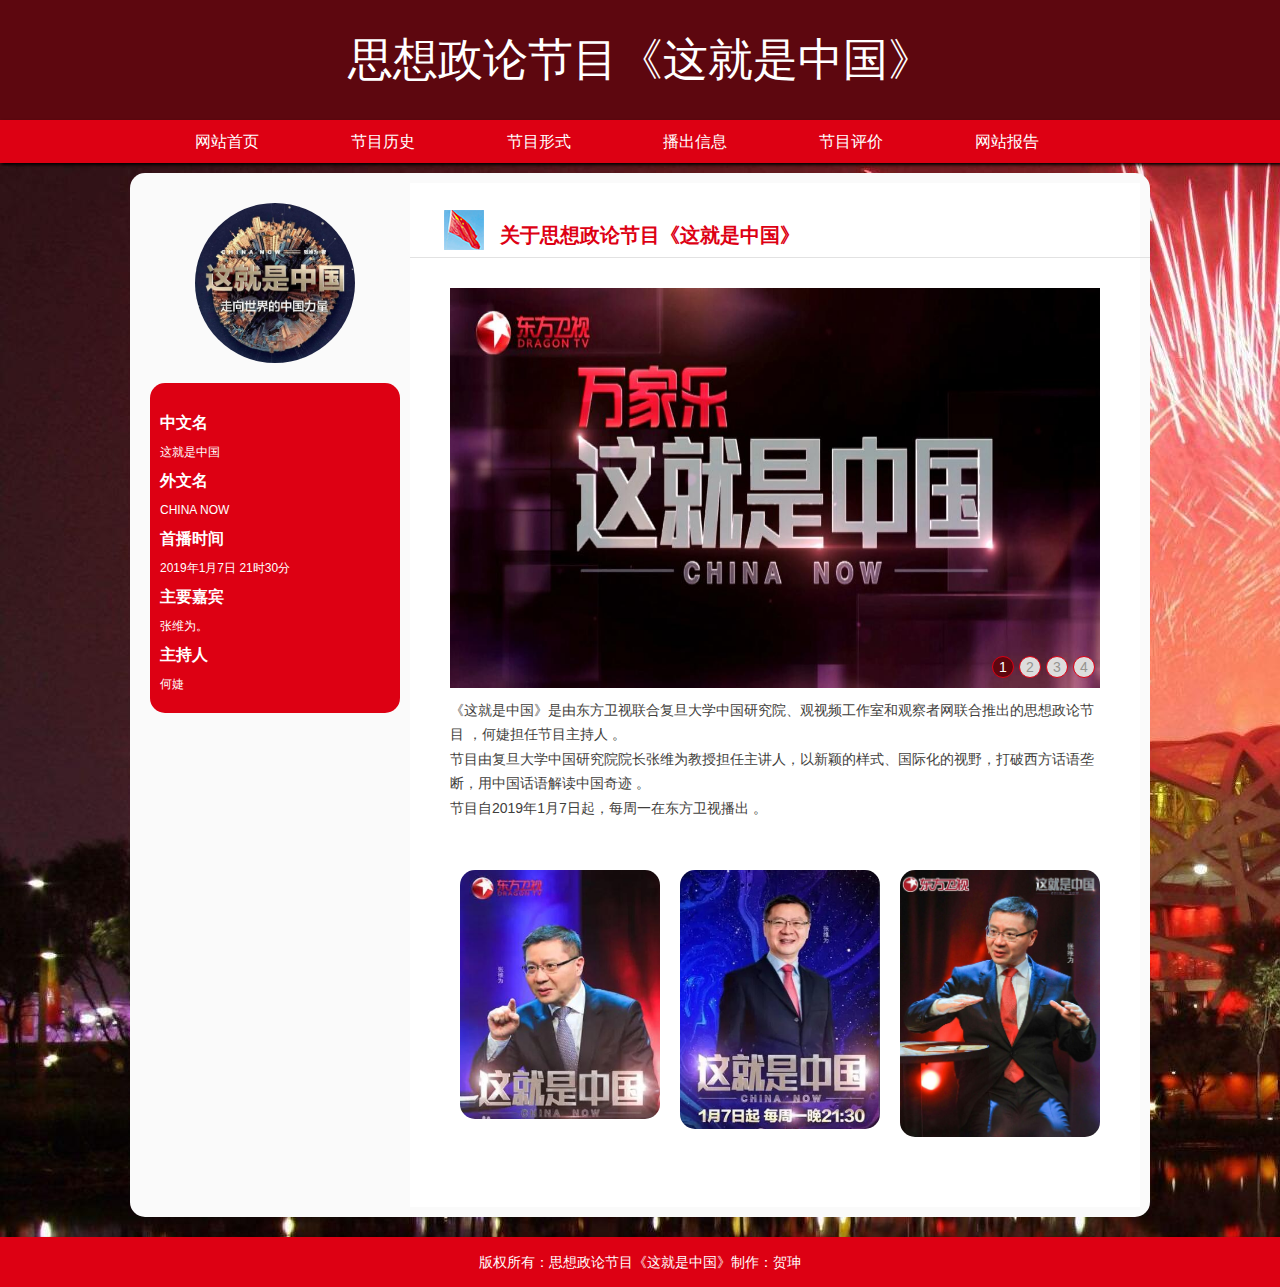
<file: index.html>
<!DOCTYPE html>
<html>
<head>
<meta http-equiv="Content-Type" content="text/html; charset=utf-8" />
<title>思想政论节目《这就是中国》</title>
<link href="css/styles.css" rel="stylesheet">
</head>
<body>
<div class="head_t"> <a href="index.html">思想政论节目《这就是中国》</a> </div>
<header>
  <nav id="nav">
    <ul>
      <li><a href="index.html">网站首页</a></li>
      <li><a href="page1.html">节目历史</a></li>
      <li><a href="page2.html">节目形式</a></li>
      <li><a href="page3.html">播出信息</a></li>
      <li><a href="page4.html">节目评价</a></li>
      <li><a href="page5.html">网站报告</a></li>
    </ul>
  </nav>
</header>
<div class="mainContent">
  <aside>
    <div class="avatar"> <a href="#"><span>思想政论节目《这就是中国》</span></a> </div>
    <section class="topspaceinfo">
      <h1>中文名 </h1>
      <p>这就是中国</p>
      <h1>外文名 </h1>
      <p>CHINA NOW</p>
      <h1>首播时间 </h1>
      <p>2019年1月7日 21时30分 </p>
      <h1>主要嘉宾 </h1>
      <p>张维为。 </p>
      <h1>主持人 </h1>
      <p>何婕 </p>
    </section>
  </aside>
  <div class="blogitem">
    <article>
      <h2 class="title"><a href="#">关于思想政论节目《这就是中国》</a></h2>
      <ul class="text">
        <script type="text/javascript" src="js/lb.js"></script>
        <div class="banner">
          <div class="wrap" id="wrap">
            <ul id="pic">
              <li><img src="images/home.jpg" alt=""></li>
              <li><img src="images/home2.jpg" alt=""></li>
              <li><img src="images/home3.jpg" alt=""></li>
              <li><img src="images/home4.jpg" alt=""></li>
            </ul>
            <ol id="list">
              <li class="on">1</li>
              <li>2</li>
              <li>3</li>
              <li>4</li>
            </ol>
          </div>
        </div>
        <p>《这就是中国》是由东方卫视联合复旦大学中国研究院、观视频工作室和观察者网联合推出的思想政论节目  ，何婕担任节目主持人 。</p>
        <p>
节目由复旦大学中国研究院院长张维为教授担任主讲人，以新颖的样式、国际化的视野，打破西方话语垄断，用中国话语解读中国奇迹 。</p>
        <p>
节目自2019年1月7日起，每周一在东方卫视播出 。 </p>
        <p></p>
        <p></p>
        <section class="zxzp">
          <ul>
            <li><a href="#"><img src="images/01.jpg"></a></li>
            <li><a href="#"><img src="images/02.jpg"></a></li>
            <li><a href="#"><img src="images/03.jpg"></a></li>
          </ul>
        </section>
      </ul>
    </article>
  </div>
</div>
<footer>
  <div class="Copyright">
    <p>版权所有：思想政论节目《这就是中国》制作：贺珅</p>
  </div>
</footer>
</body>
</html>
</file>
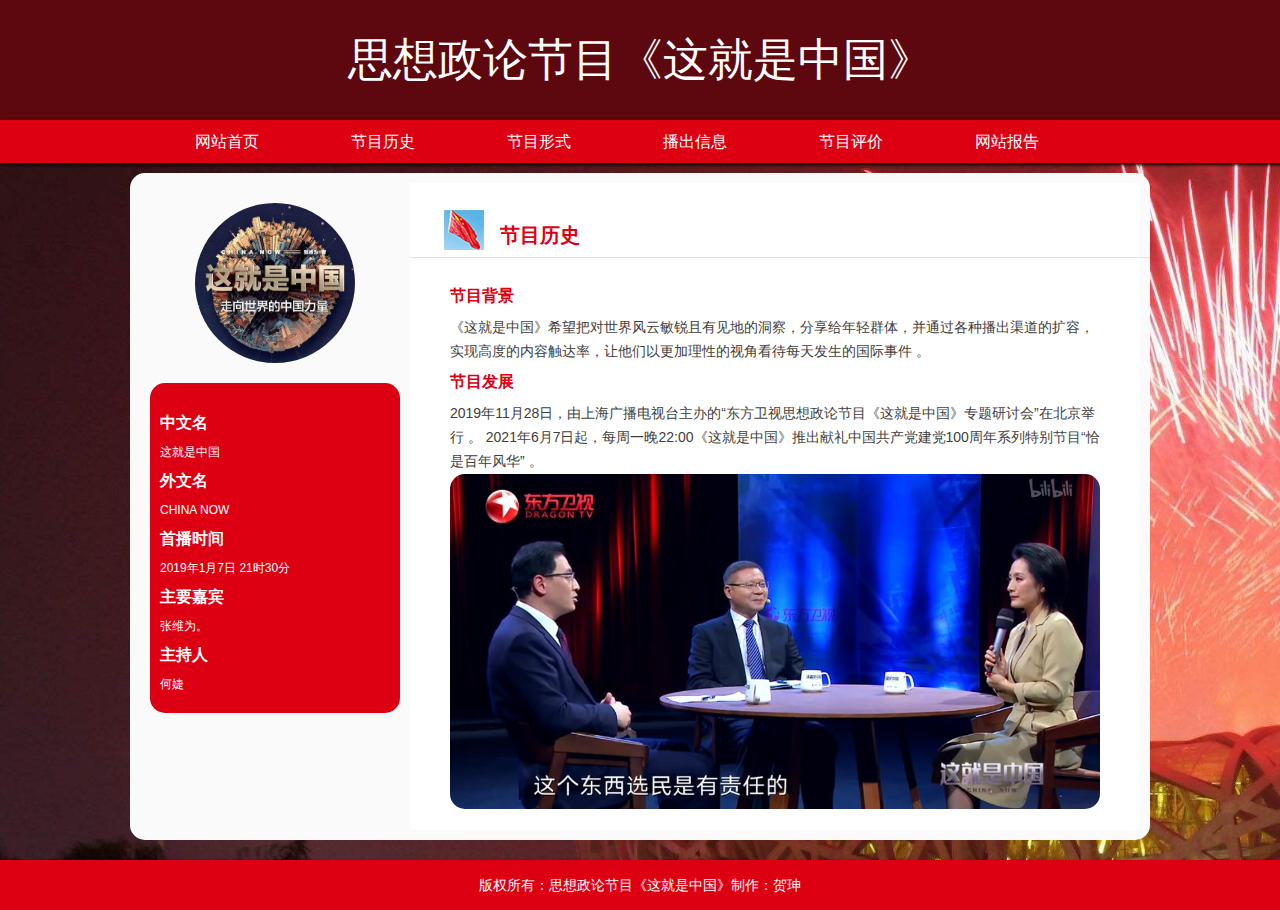
<file: page1.html>
<!DOCTYPE html>
<html>
<head>
<meta http-equiv="Content-Type" content="text/html; charset=utf-8" />
<title>思想政论节目《这就是中国》</title>
<link href="css/styles.css" rel="stylesheet">
</head>
<body>
<div class="head_t"> <a href="index.html">思想政论节目《这就是中国》</a> </div>
<header>
  <nav id="nav">
    <ul>
      <li><a href="index.html">网站首页</a></li>
      <li><a href="page1.html">节目历史</a></li>
      <li><a href="page2.html">节目形式</a></li>
      <li><a href="page3.html">播出信息</a></li>
      <li><a href="page4.html">节目评价</a></li>
      <li><a href="page5.html">网站报告</a></li>
    </ul>
  </nav>
</header>
<div class="mainContent">
  <aside>
    <div class="avatar"> <a href="#"><span>思想政论节目《这就是中国》</span></a> </div>
    <section class="topspaceinfo">
      <h1>中文名 </h1>
      <p>这就是中国</p>
      <h1>外文名 </h1>
      <p>CHINA NOW</p>
      <h1>首播时间 </h1>
      <p>2019年1月7日 21时30分 </p>
      <h1>主要嘉宾 </h1>
      <p>张维为。 </p>
      <h1>主持人 </h1>
      <p>何婕 </p>
    </section>
  </aside>
  <div class="blogitem">
    <article>
      <h2 class="title"><a href="#">节目历史</a></h2>
      <ul class="text">
        <p><strong>节目背景</strong></p>
        <p> 《这就是中国》希望把对世界风云敏锐且有见地的洞察，分享给年轻群体，并通过各种播出渠道的扩容，实现高度的内容触达率，让他们以更加理性的视角看待每天发生的国际事件   。</p>
        <p> <strong>节目发展</strong></p>
        <p> 2019年11月28日，由上海广播电视台主办的“东方卫视思想政论节目《这就是中国》专题研讨会”在北京举行  。
          2021年6月7日起，每周一晚22:00《这就是中国》推出献礼中国共产党建党100周年系列特别节目“恰是百年风华”  。</p>
        <p class="textimg"><img src="images/text01.jpg"></p>
        <p></p>
        <p></p>
      </ul>
    </article>
  </div>
</div>
<footer>
  <div class="Copyright">
    <p>版权所有：思想政论节目《这就是中国》制作：贺珅</p>
  </div>
</footer>
</body>
</html>
</file>
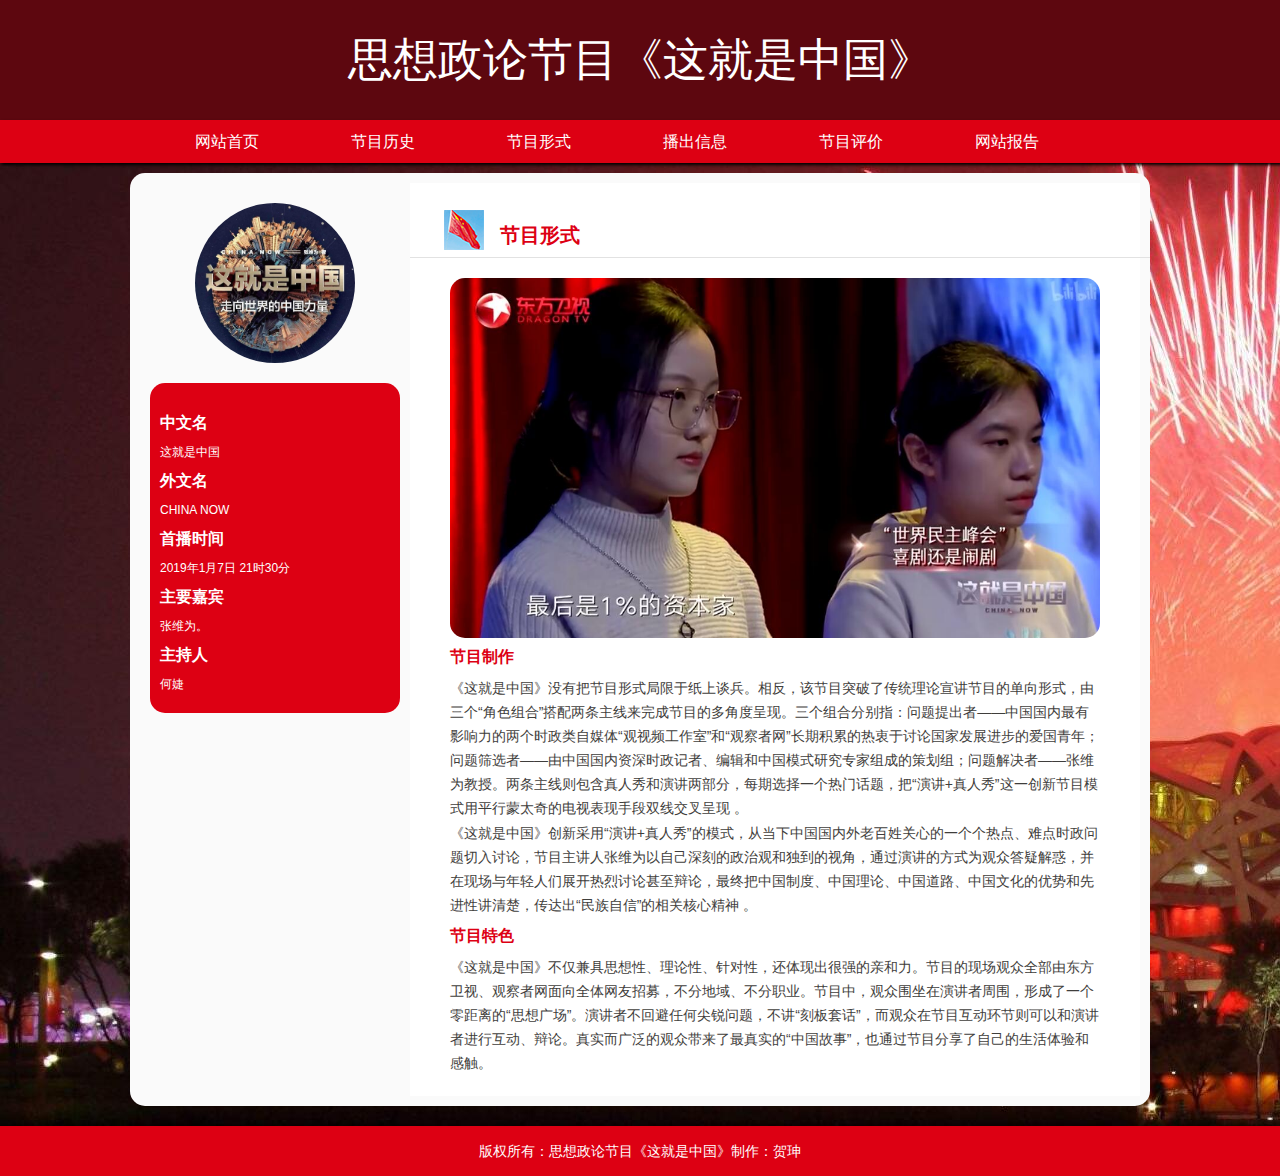
<file: page2.html>
<!DOCTYPE html>
<html>
<head>
<meta http-equiv="Content-Type" content="text/html; charset=utf-8" />
<title>思想政论节目《这就是中国》</title>
<link href="css/styles.css" rel="stylesheet">
</head>
<body>
<div class="head_t"> <a href="index.html">思想政论节目《这就是中国》</a> </div>
<header>
  <nav id="nav">
    <ul>
      <li><a href="index.html">网站首页</a></li>
      <li><a href="page1.html">节目历史</a></li>
      <li><a href="page2.html">节目形式</a></li>
      <li><a href="page3.html">播出信息</a></li>
      <li><a href="page4.html">节目评价</a></li>
      <li><a href="page5.html">网站报告</a></li>
    </ul>
  </nav>
</header>
<div class="mainContent">
  <aside>
    <div class="avatar"> <a href="#"><span>思想政论节目《这就是中国》</span></a> </div>
    <section class="topspaceinfo">
      <h1>中文名 </h1>
      <p>这就是中国</p>
      <h1>外文名 </h1>
      <p>CHINA NOW</p>
      <h1>首播时间 </h1>
      <p>2019年1月7日 21时30分 </p>
      <h1>主要嘉宾 </h1>
      <p>张维为。 </p>
      <h1>主持人 </h1>
      <p>何婕 </p>
    </section>
  </aside>
  <div class="blogitem">
    <article>
      <h2 class="title"><a href="#">节目形式</a></h2>
      <ul class="text">
        <p class="textimg"><img src="images/text02.jpg"></p>
        <p><strong>节目制作</strong> </p>
        <p> 《这就是中国》没有把节目形式局限于纸上谈兵。相反，该节目突破了传统理论宣讲节目的单向形式，由三个“角色组合”搭配两条主线来完成节目的多角度呈现。三个组合分别指：问题提出者——中国国内最有影响力的两个时政类自媒体“观视频工作室”和“观察者网”长期积累的热衷于讨论国家发展进步的爱国青年；问题筛选者——由中国国内资深时政记者、编辑和中国模式研究专家组成的策划组；问题解决者——张维为教授。两条主线则包含真人秀和演讲两部分，每期选择一个热门话题，把“演讲+真人秀”这一创新节目模式用平行蒙太奇的电视表现手段双线交叉呈现 。</p>
        <p> 《这就是中国》创新采用“演讲+真人秀”的模式，从当下中国国内外老百姓关心的一个个热点、难点时政问题切入讨论，节目主讲人张维为以自己深刻的政治观和独到的视角，通过演讲的方式为观众答疑解惑，并在现场与年轻人们展开热烈讨论甚至辩论，最终把中国制度、中国理论、中国道路、中国文化的优势和先进性讲清楚，传达出“民族自信”的相关核心精神  。</p>
        <p> <strong>节目特色</strong></p>
        <p> 《这就是中国》不仅兼具思想性、理论性、针对性，还体现出很强的亲和力。节目的现场观众全部由东方卫视、观察者网面向全体网友招募，不分地域、不分职业。节目中，观众围坐在演讲者周围，形成了一个零距离的“思想广场”。演讲者不回避任何尖锐问题，不讲“刻板套话”，而观众在节目互动环节则可以和演讲者进行互动、辩论。真实而广泛的观众带来了最真实的“中国故事”，也通过节目分享了自己的生活体验和感触。</p>
        <p></p>
        <p></p>
        <p></p>
      </ul>
    </article>
  </div>
</div>
<footer>
  <div class="Copyright">
    <p>版权所有：思想政论节目《这就是中国》制作：贺珅</p>
  </div>
</footer>
</body>
</html>
</file>
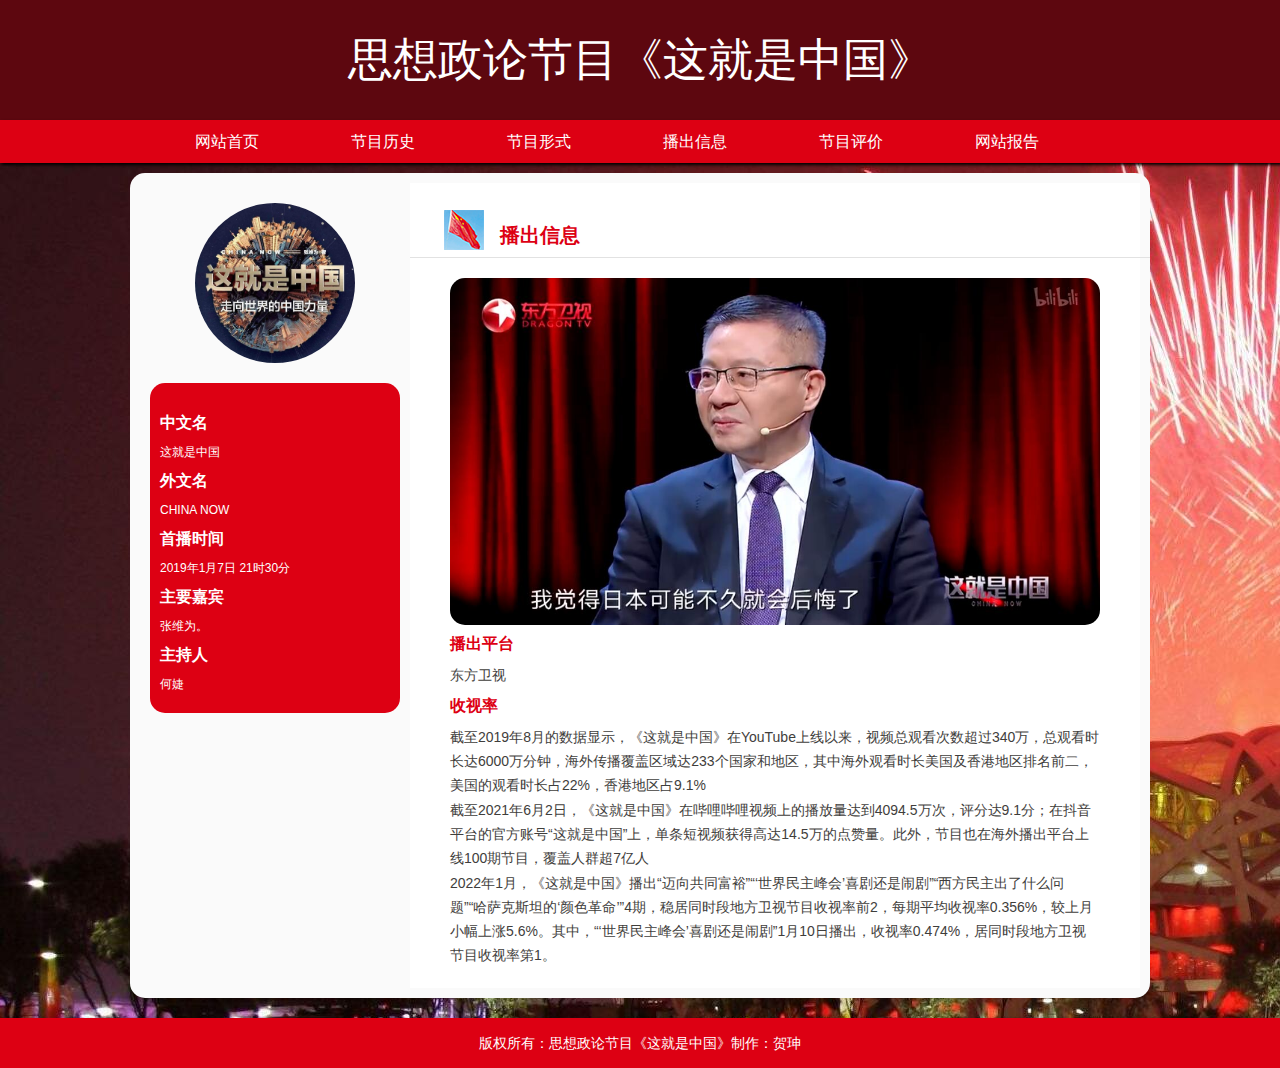
<file: page3.html>
<!DOCTYPE html>
<html>
<head>
<meta http-equiv="Content-Type" content="text/html; charset=utf-8" />
<title>思想政论节目《这就是中国》</title>
<link href="css/styles.css" rel="stylesheet">
</head>
<body>
<div class="head_t"> <a href="index.html">思想政论节目《这就是中国》</a> </div>
<header>
  <nav id="nav">
    <ul>
      <li><a href="index.html">网站首页</a></li>
      <li><a href="page1.html">节目历史</a></li>
      <li><a href="page2.html">节目形式</a></li>
      <li><a href="page3.html">播出信息</a></li>
      <li><a href="page4.html">节目评价</a></li>
      <li><a href="page5.html">网站报告</a></li>
    </ul>
  </nav>
</header>
<div class="mainContent">
  <aside>
    <div class="avatar"> <a href="#"><span>思想政论节目《这就是中国》</span></a> </div>
    <section class="topspaceinfo">
      <h1>中文名 </h1>
      <p>这就是中国</p>
      <h1>外文名 </h1>
      <p>CHINA NOW</p>
      <h1>首播时间 </h1>
      <p>2019年1月7日 21时30分 </p>
      <h1>主要嘉宾 </h1>
      <p>张维为。 </p>
      <h1>主持人 </h1>
      <p>何婕 </p>
    </section>
  </aside>
  <div class="blogitem">
    <article>
      <h2 class="title"><a href="#">播出信息</a></h2>
      <ul class="text">
        <p class="textimg"><img src="images/text03.jpg"></p>
        <p><strong>播出平台</strong> </p>
        <p>东方卫视 </p>
        <p><strong>收视率</strong></p>
        <p> 截至2019年8月的数据显示，《这就是中国》在YouTube上线以来，视频总观看次数超过340万，总观看时长达6000万分钟，海外传播覆盖区域达233个国家和地区，其中海外观看时长美国及香港地区排名前二，美国的观看时长占22%，香港地区占9.1% </p>
        <p> 截至2021年6月2日，《这就是中国》在哔哩哔哩视频上的播放量达到4094.5万次，评分达9.1分；在抖音平台的官方账号“这就是中国”上，单条短视频获得高达14.5万的点赞量。此外，节目也在海外播出平台上线100期节目，覆盖人群超7亿人 </p>
        <p> 2022年1月，《这就是中国》播出“迈向共同富裕”“‘世界民主峰会’喜剧还是闹剧”“西方民主出了什么问题”“哈萨克斯坦的‘颜色革命’”4期，稳居同时段地方卫视节目收视率前2，每期平均收视率0.356%，较上月小幅上涨5.6%。其中，“‘世界民主峰会’喜剧还是闹剧”1月10日播出，收视率0.474%，居同时段地方卫视节目收视率第1。</p>
        <p></p>
        <p></p>
        <p></p>
      </ul>
    </article>
  </div>
</div>
<footer>
  <div class="Copyright">
    <p>版权所有：思想政论节目《这就是中国》制作：贺珅</p>
  </div>
</footer>
</body>
</html>
</file>
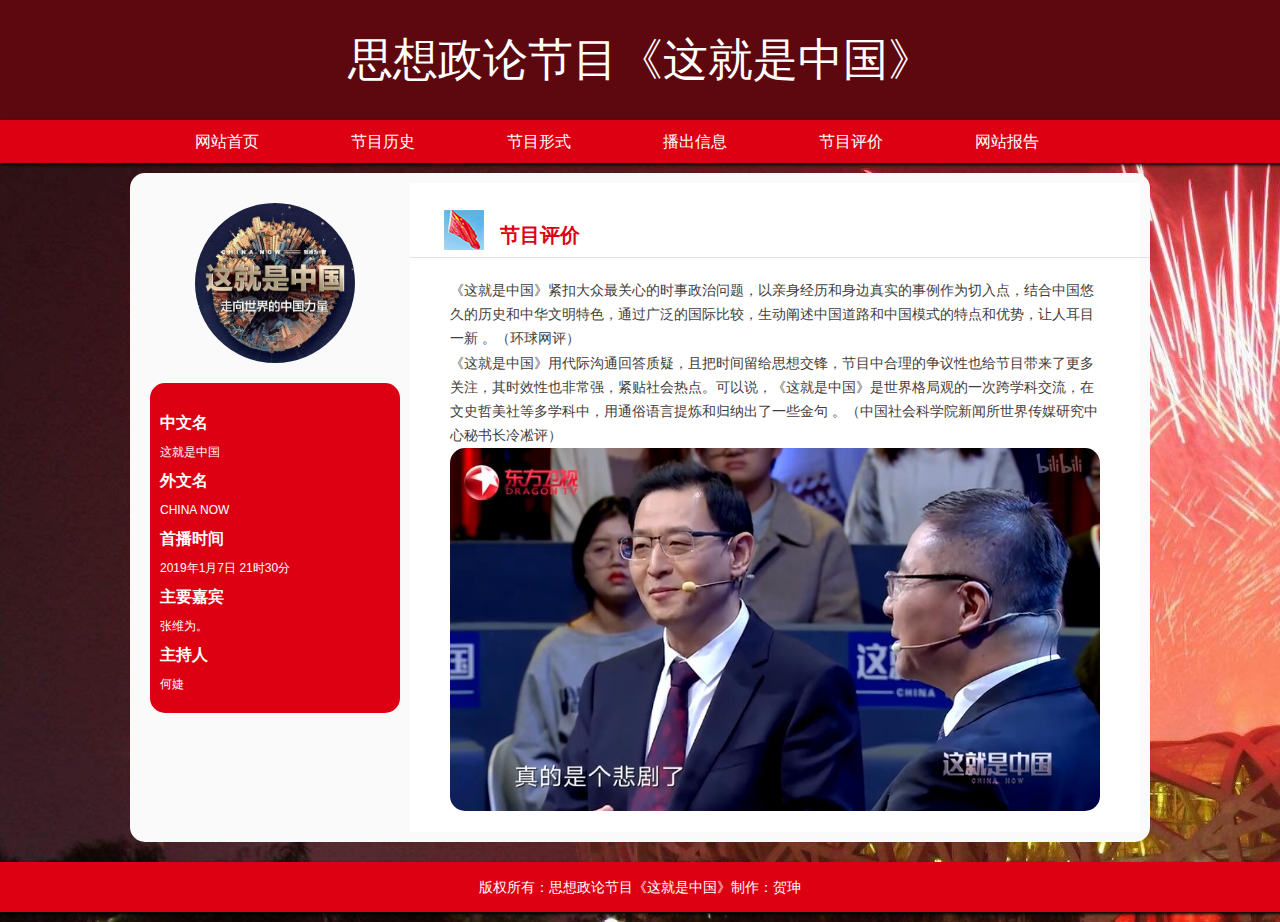
<file: page4.html>
<!DOCTYPE html>
<html>
<head>
<meta http-equiv="Content-Type" content="text/html; charset=utf-8" />
<title>思想政论节目《这就是中国》</title>
<link href="css/styles.css" rel="stylesheet">
</head>
<body>
<div class="head_t"> <a href="index.html">思想政论节目《这就是中国》</a> </div>
<header>
  <nav id="nav">
    <ul>
      <li><a href="index.html">网站首页</a></li>
      <li><a href="page1.html">节目历史</a></li>
      <li><a href="page2.html">节目形式</a></li>
      <li><a href="page3.html">播出信息</a></li>
      <li><a href="page4.html">节目评价</a></li>
      <li><a href="page5.html">网站报告</a></li>
    </ul>
  </nav>
</header>
<div class="mainContent">
  <aside>
    <div class="avatar"> <a href="#"><span>思想政论节目《这就是中国》</span></a> </div>
    <section class="topspaceinfo">
      <h1>中文名 </h1>
      <p>这就是中国</p>
      <h1>外文名 </h1>
      <p>CHINA NOW</p>
      <h1>首播时间 </h1>
      <p>2019年1月7日 21时30分 </p>
      <h1>主要嘉宾 </h1>
      <p>张维为。 </p>
      <h1>主持人 </h1>
      <p>何婕 </p>
    </section>
  </aside>
  <div class="blogitem">
    <article>
      <h2 class="title"><a href="#">节目评价</a></h2>
      <ul class="text">
        <p> 《这就是中国》紧扣大众最关心的时事政治问题，以亲身经历和身边真实的事例作为切入点，结合中国悠久的历史和中华文明特色，通过广泛的国际比较，生动阐述中国道路和中国模式的特点和优势，让人耳目一新  。（环球网评）</p>
        <p> 《这就是中国》用代际沟通回答质疑，且把时间留给思想交锋，节目中合理的争议性也给节目带来了更多关注，其时效性也非常强，紧贴社会热点。可以说，《这就是中国》是世界格局观的一次跨学科交流，在文史哲美社等多学科中，用通俗语言提炼和归纳出了一些金句 。（中国社会科学院新闻所世界传媒研究中心秘书长冷凇评）</p>
        <p></p>
        <p class="textimg"><img src="images/text04.jpg"></p>
        <p></p>
        <p></p>
        <p></p>
      </ul>
    </article>
  </div>
</div>
<footer>
  <div class="Copyright">
    <p>版权所有：思想政论节目《这就是中国》制作：贺珅</p>
    <p></p>
  </div>
</footer>
</body>
</html>
</file>
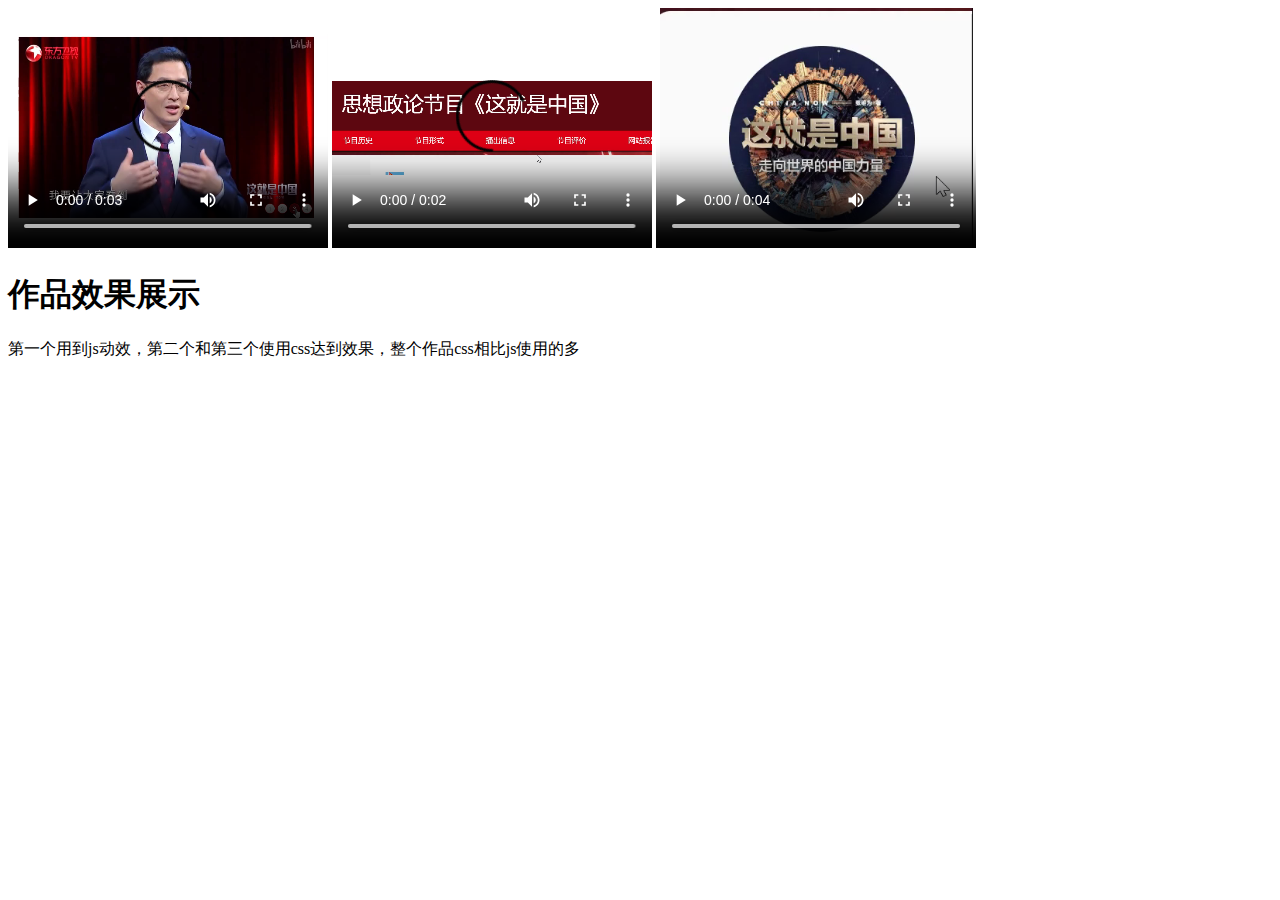
<file: page5.html>
<!DOCTYPE html>
<html lang="en">

<head>
    <meta charset="UTF-8">
    <meta http-equiv="X-UA-Compatible" content="IE=edge">
    <meta name="viewport" content="width=device-width, initial-scale=1.0">
    <title>Document</title>
</head>

<body>
    <video width="320" height="240" controls>
        <source src="video2.mp4" type="video/mp4">
        您的浏览器不支持播放该视频
    </video>
    <video width="320" height="240" controls>
        <source src="video1.mp4" type="video/mp4">
        您的浏览器不支持播放该视频
    </video>
    <video width="320" height="240" controls>
        <source src="video3.mp4" type="video/mp4">
        您的浏览器不支持播放该视频
    </video>
    <h1>作品效果展示</h1>
    <p>第一个用到js动效，第二个和第三个使用css达到效果，整个作品css相比js使用的多</p>
</body>

</html>
</file>
<file: css/styles.css>
@charset "gb2312";
/* CSS Document */
* { margin: 0; padding: 0 }
body { background:  url(../images/bj.jpg) fixed no-repeat  #000; font: 12px "����", "Arial Narrow", HELVETICA; color: #3F3E3C; line-height: 1.5; }
img { border: 0; vertical-align: middle;  }
p { display: block; }
ul { list-style: none; }
li{ list-style-type:none}
.fr{ float:right}
.p10{ padding:10px;}
a { color: #a6a6a6; text-decoration: none; transition: All 0.5s ease; -webkit-transition: All 0.5s ease; -moz-transition: All 0.5s ease; -o-transition: All 0.5s ease; }
a:hover { color: #000; }
.blank { height: 5px; overflow: hidden; width: 100%; margin: auto; clear: both }

.head_t {  width: 100%; height: auto;margin:auto; padding-bottom:0px; background:#5d070f;font-size: 45px; line-height:120px; text-align:center; font-family:����; }
.head_t a { color: #fff; }
.head_t a:hover {color: #5d070f; }


/* nav */
header { width: 100%; height: 43px; margin:auto; background: -webkit-gradient(linear, 78% 100%, 78% 41%, from(#dd0013), to(#dd0013)); box-shadow: #000 2px 2px 3px }
header nav { margin: 0 auto; width: 980px; text-align: center }
header nav ul li { line-height: 43px; display: block }
header nav ul li a { font-size:16px; color: #fff; float: left;  padding: 0 45px; margin-right: 2px; }
header nav ul li a:hover, #nav_current { color: #fff; background: #5d070f; transform: skew(-1deg); -webkit-transform: skew(-1deg); -moz-transform: skew(-1deg); -o-transform: skew(-1deg); }
/* mainContent */
.mainContent { background: #fafafa; width: 1000px; padding:10px; margin:10px auto; overflow: hidden ;-moz-border-radius:15px;border-radius:15px; }
aside { width: 270px; float: left; }
.avatar { margin: 20px auto; width: 160px; height: 160px; border-radius: 160px; -moz-border-radius: 160px; -webkit-border-radius: 160px; overflow: hidden; }
.avatar a { display: block; padding-top: 97px; width: 160px; height: 63px; background: url(../images/photo.jpg) no-repeat; background-size: 160px 160px }
.avatar a span { display: block; margin-top: 63px; padding-top: 8px; width: 160px; height: 55px; text-align: center; font-size: 16px; line-height: 20px; color: #fff; background: rgba(0, 0, 0, .5); -webkit-transition: margin-top .2s ease-in-out; -moz-transition: margin-top .2s ease-in-out; -o-transition: margin-top .2s ease-in-out; transition: margin-top .2s ease-in-out; }
.avatar a:hover span { display: block; margin-top: 0; }
.topspaceinfo { background: #dd0013; padding: 20px 10px; margin-left:10px;  margin-right:10px; color: #fff;-moz-border-radius:15px;border-radius:15px; }
.topspaceinfo h1 { font-size: 16px; line-height: 40px }

aside section { display: block; overflow: hidden }
aside section h2 { background: #dd0013; color: #FFF; padding-left: 30px; height: 30px; line-height: 30px; font-size: 14px; }

.banner {	width: 100%;	height: 400px; margin:10px auto;	position: relative;overflow: hidden;}
.wrap {	height: 100%;	width: 100%;	position: relative;	overflow: hidden;}
.wrap ul {	position: absolute;}
.wrap ul li {	width: 660px;	height: 400px;}
.wrap ul li img {	width: 100%;	height: 100%;}
.wrap ol {	position: absolute;	right: 5px;	bottom: 10px;}
.wrap ol li {	height: 20px;	width: 20px;	background: #ddd;	border: 1px solid #dd0013;	border-radius: 50%;	margin-left: 5px;	color: #959490;	float: left;	text-align: center;	cursor: pointer;}
.wrap ol .on {	background: #5d070f;	color: #fff;}

.blogitem { width: 730px; background: #fff; float: right }
.blogitem article { border-bottom: #F4F3EF 0px solid; }
.title { background: url(../images/titlebg.png) no-repeat 4% 80%; font-size: 20px; line-height: 28px; display: inline-block; padding: 38px 60px 8px 90px; border-bottom: 1px solid #e2e2e2; width: 100%; }
.title a {color:#dd0013;  }
.title a:hover { padding: 20px }
.text { font-size: 14px; padding: 20px 40px; }
.text p { line-height: 24px; margin-bottom: 1px }
.text p  strong{ color:#dd0013; font-size:16px;line-height: 36px;}
.textimg { text-align: center }
.textimg img { max-width: 650px; width:expression(document.body.clientWidth > 500? "500px": "auto" );-moz-border-radius:15px;border-radius:15px;}/*for ie6*/

/* footer */
footer {  width: 100%; height: 50px; margin:auto; background: -webkit-gradient(linear, 78% 100%, 78% 41%, from(#dd0013), to(#dd0013)); box-shadow: #000 2px 2px 3px }
.Copyright { text-align: center; color: #959595; margin: 20px  auto}
.Copyright p { font-size:14px; line-height:40px;color: #fff; padding: 5px 8px; }

.zxzp { width: 670px; margin:20px auto ; clear: both; padding: 20px 0px; overflow: hidden; }
.zxzp ul { padding: 0px }
.zxzp ul li  { width:200px; height:auto; float:left; margin:10px;}
.zxzp ul li img { width: 200px; height: auto;-moz-border-radius:15px;border-radius:15px;}


.lianxi{width:700px; height:auto; margin:50px auto; font-size:16px; color:#fff; font-size:14px; color:#555;}
.lianxi_info{width:700px; height:auto; margin:10px auto;}
.input{ width:600px; height:30px; padding:5px; border:1px solid #dd0013; font-size:14px; color:#555; line-height:30px;-moz-border-radius:5px;border-radius:5px;}
.subout{width:600px; height:50px; margin:auto; font-size:18px; color:#222;}
.sub{width:160px; height:35px; padding:5px; margin:10px; float:left; background-color:#dd0013; text-align:center; color:#fff; font-size:16px; border:none;-moz-border-radius:5px;border-radius:5px;}
.sub:hover{ background-color:#5d070f;}
.sub a{ font-size:18px; color:#fff;}
.textarea{width:610px; height:250px; border:1px solid #dd0013;-moz-border-radius:5px;border-radius:5px;}

.zhuce{width:700px; height:auto; margin:50px auto; font-size:16px; color:#fff; font-size:14px; color:#555;}
.zhuce_info{width:700px; height:auto; margin:40px auto;}
</file>
